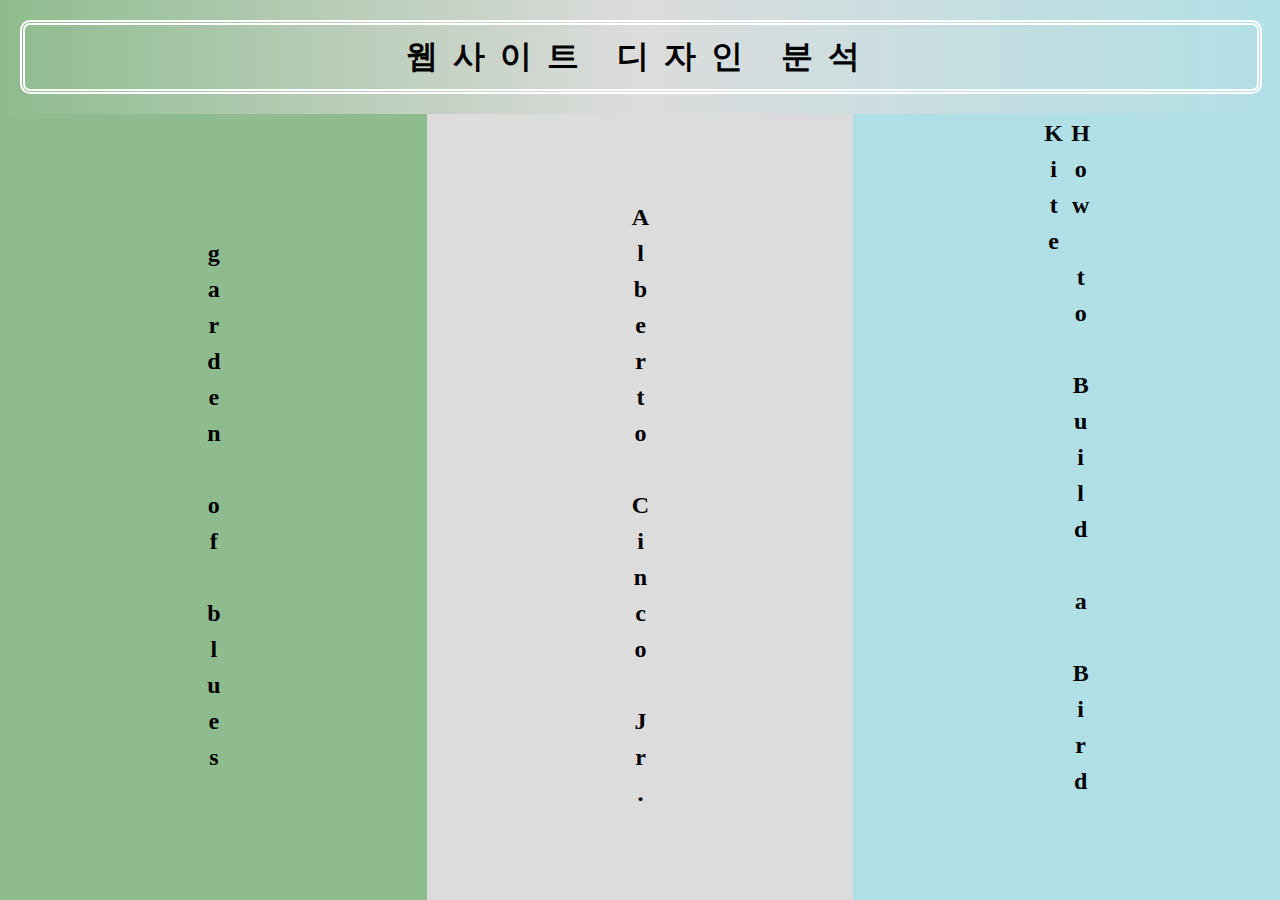
<file: index.html>
<!DOCTYPE html>
<html lang="ko">
	<head>
		<title>웹사이트 디자인 분석</title>
		<meta charset="UTF-8">
		<meta name="viewport" content="width=device-width, initial-scale=1.0">
		<meta name="keywords" content="웹사이트, 디자인, 분석">
		<meta name="description" content="3개의 웹사이트의 디자인을 분석하자">
		<link rel="stylesheet" href="style1.css">
	</head>
	<body>
		<header>
			<h1>웹사이트 디자인 분석</h1>
		</header>
		<article>
			<section class="c">
				<a href="design1.html"><h2>garden of blues</h2></a>
			</section>
			<section class="e">
				<a href="design2.html"><h2>Alberto Cinco Jr.</h2></a>
			</section>
			<section class="l">
				<a href="design3.html"><h2>How to Build a Bird Kite</h2></a>
			</section>
		</article>
	</body>
</html>
</file>
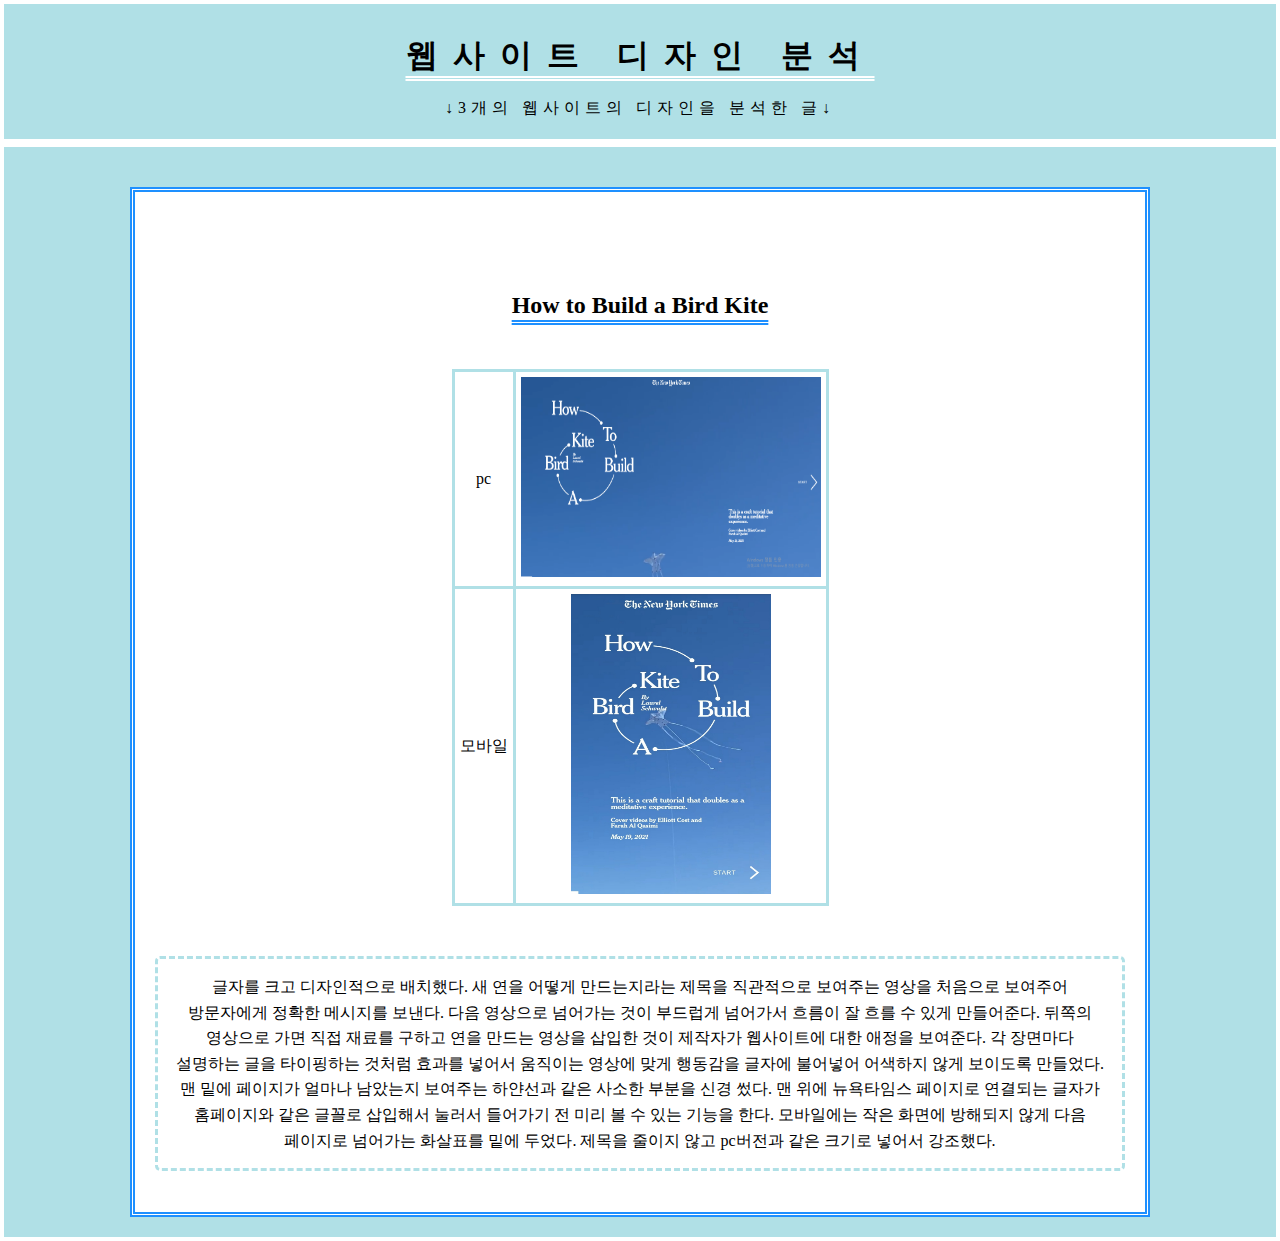
<file: indEX.html>
<!DOCTYPE html>
<html lang="ko">
	<head>
		<title>웹사이트 디자인 분석</title>
		<meta charset="UTF-8">
		<meta name="viewport" content="width=device-width, initial-scale=1.0">
		<meta name="keywords" content="웹사이트, 디자인, 분석">
		<meta name="description" content="3개의 웹사이트의 디자인을 분석하자">
		<link rel="stylesheet" href="style4.css">
	</head>
	<body>
		<header>
			<a href="website2.html"><h1>웹사이트 디자인 분석</h1></a>
			<p>↓3개의 웹사이트의 디자인을 분석한 글↓</p>
		</header>
		
		<article>
			<section>
				<h2><a href="https://www.nytimes.com/interactive/2021/05/19/style/how-to-build-a-bird-kite.html">How to Build a Bird Kite</a></h2>
				<table>
				  	<tr>
				  	  <td>pc</td>
				  	  <td> <img src="img/m.png" width="300px" height="200px" alt="하늘색의 배경에 하얀색의 영어가 적혀있다."></td>
				  	</tr>
				  	<tr>
				  	  <td>모바일</td>
				  	  <td> <img src="img/mm.jpg" width="200px" height="300px" alt="하늘색의 배경에 하얀색의 영어가 적혀있다."></td>
				  	</tr>
				 </table>
				<p>글자를 크고 디자인적으로 배치했다. 새 연을 어떻게 만드는지라는 제목을 직관적으로 보여주는 영상을 처음으로 보여주어 방문자에게 정확한 메시지를 보낸다. 다음 영상으로 넘어가는 것이 부드럽게 넘어가서 흐름이 잘 흐를 수 있게 만들어준다. 뒤쪽의 영상으로 가면 직접 재료를 구하고 연을 만드는 영상을 삽입한 것이 제작자가 웹사이트에 대한 애정을 보여준다. 각 장면마다 설명하는 글을 타이핑하는 것처럼 효과를 넣어서 움직이는 영상에 맞게 행동감을 글자에 불어넣어 어색하지 않게 보이도록 만들었다. 맨 밑에 페이지가 얼마나 남았는지 보여주는 하얀선과 같은 사소한 부분을 신경 썼다. 맨 위에 뉴욕타임스 페이지로 연결되는 글자가 홈페이지와 같은 글꼴로 삽입해서 눌러서 들어가기 전 미리 볼 수 있는 기능을 한다. 모바일에는 작은 화면에 방해되지 않게 다음 페이지로 넘어가는 화살표를 밑에 두었다. 제목을 줄이지 않고 pc버전과 같은 크기로 넣어서 강조했다.</p>
			</section>
		</article>
	</body>
</html>
</file>
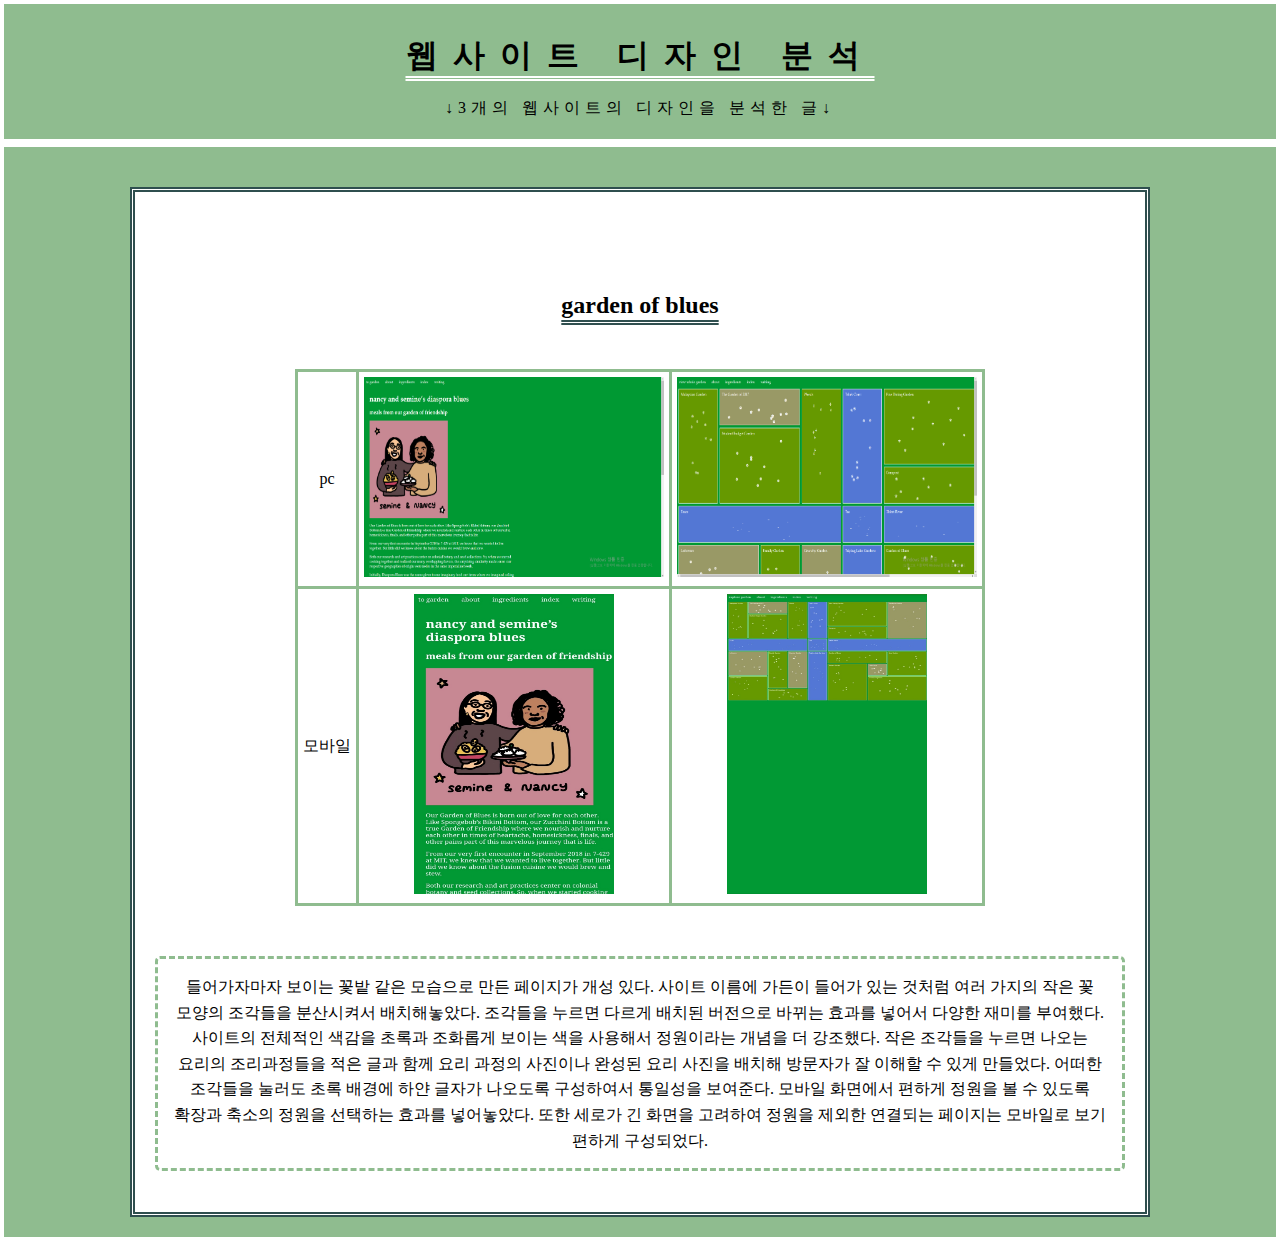
<file: Index.html>
<!DOCTYPE html>
<html lang="ko">
	<head>
		<title>웹사이트 디자인 분석</title>
		<meta charset="UTF-8">
		<meta name="viewport" content="width=device-width, initial-scale=1.0">
		<meta name="keywords" content="웹사이트, 디자인, 분석">
		<meta name="description" content="3개의 웹사이트의 디자인을 분석하자">
		<link rel="stylesheet" href="style2.css">
	</head>
	<body>
		<header>
			<a href="website2.html"><h1>웹사이트 디자인 분석</h1></a>
			<p>↓3개의 웹사이트의 디자인을 분석한 글↓</p>
		</header>
		
		<article>
			<section>
				<h2><a href="https://gardenblues.net/">garden of blues</a></h2>
				<table>
				  	<tr>
				  	  <td>pc</td>
				  	  <td> <img src="img/h.png" width="300px" height="200px" alt="초록 배경에 하얀 영어들과 진분홍색의 배경으로 된 여자 캐릭터들이 서로 물건을 들고 어깨 동무를 한 사진이 있다."></td>
				  	  <td> <img src="img/hh.png" width="300px" height="200px" alt="초록 배경에 연두색, 연한 카키색, 진한 하늘색들이 하얀 테두리로 여러 칸으로 나눠져있다. 그위에는 꽃모양의 이모티콘들이 랜덤으로 배치되어있다."></td>
				  	</tr>
				  	<tr>
				  	  <td>모바일</td>
				  	  <td> <img src="img/hhh.jpg" width="200px" height="300px" alt="초록 배경에 하얀 영어들과 진분홍색의 배경으로 된 여자 캐릭터들이 서로 물건을 들고 어깨 동무를 한 사진이 있다."></td>
				  	  <td> <img src="img/hhhh.jpg" width="200px" height="300px" alt="초록 배경에 연두색, 연한 카키색, 진한 하늘색들이 하얀 테두리로 여러 칸으로 나눠져있다. 그위에는 꽃모양의 이모티콘들이 랜덤으로 배치되어있다."></td>
				  	</tr>
				 </table>
				<p>들어가자마자 보이는 꽃밭 같은 모습으로 만든 페이지가 개성 있다. 사이트 이름에 가든이 들어가 있는 것처럼 여러 가지의 작은 꽃 모양의 조각들을 분산시켜서 배치해놓았다. 조각들을 누르면 다르게 배치된 버전으로 바뀌는 효과를 넣어서 다양한 재미를 부여했다. 사이트의 전체적인 색감을 초록과 조화롭게 보이는 색을 사용해서 정원이라는 개념을 더 강조했다. 작은 조각들을 누르면 나오는 요리의 조리과정들을 적은 글과 함께 요리 과정의 사진이나 완성된 요리 사진을 배치해 방문자가 잘 이해할 수 있게 만들었다. 어떠한 조각들을 눌러도 초록 배경에 하얀 글자가 나오도록 구성하여서 통일성을 보여준다. 모바일 화면에서 편하게 정원을 볼 수 있도록 확장과 축소의 정원을 선택하는 효과를 넣어놓았다. 또한 세로가 긴 화면을 고려하여 정원을 제외한 연결되는 페이지는 모바일로 보기 편하게 구성되었다.</p>
			</section>
		</article>	
	</body>
</html>
</file>
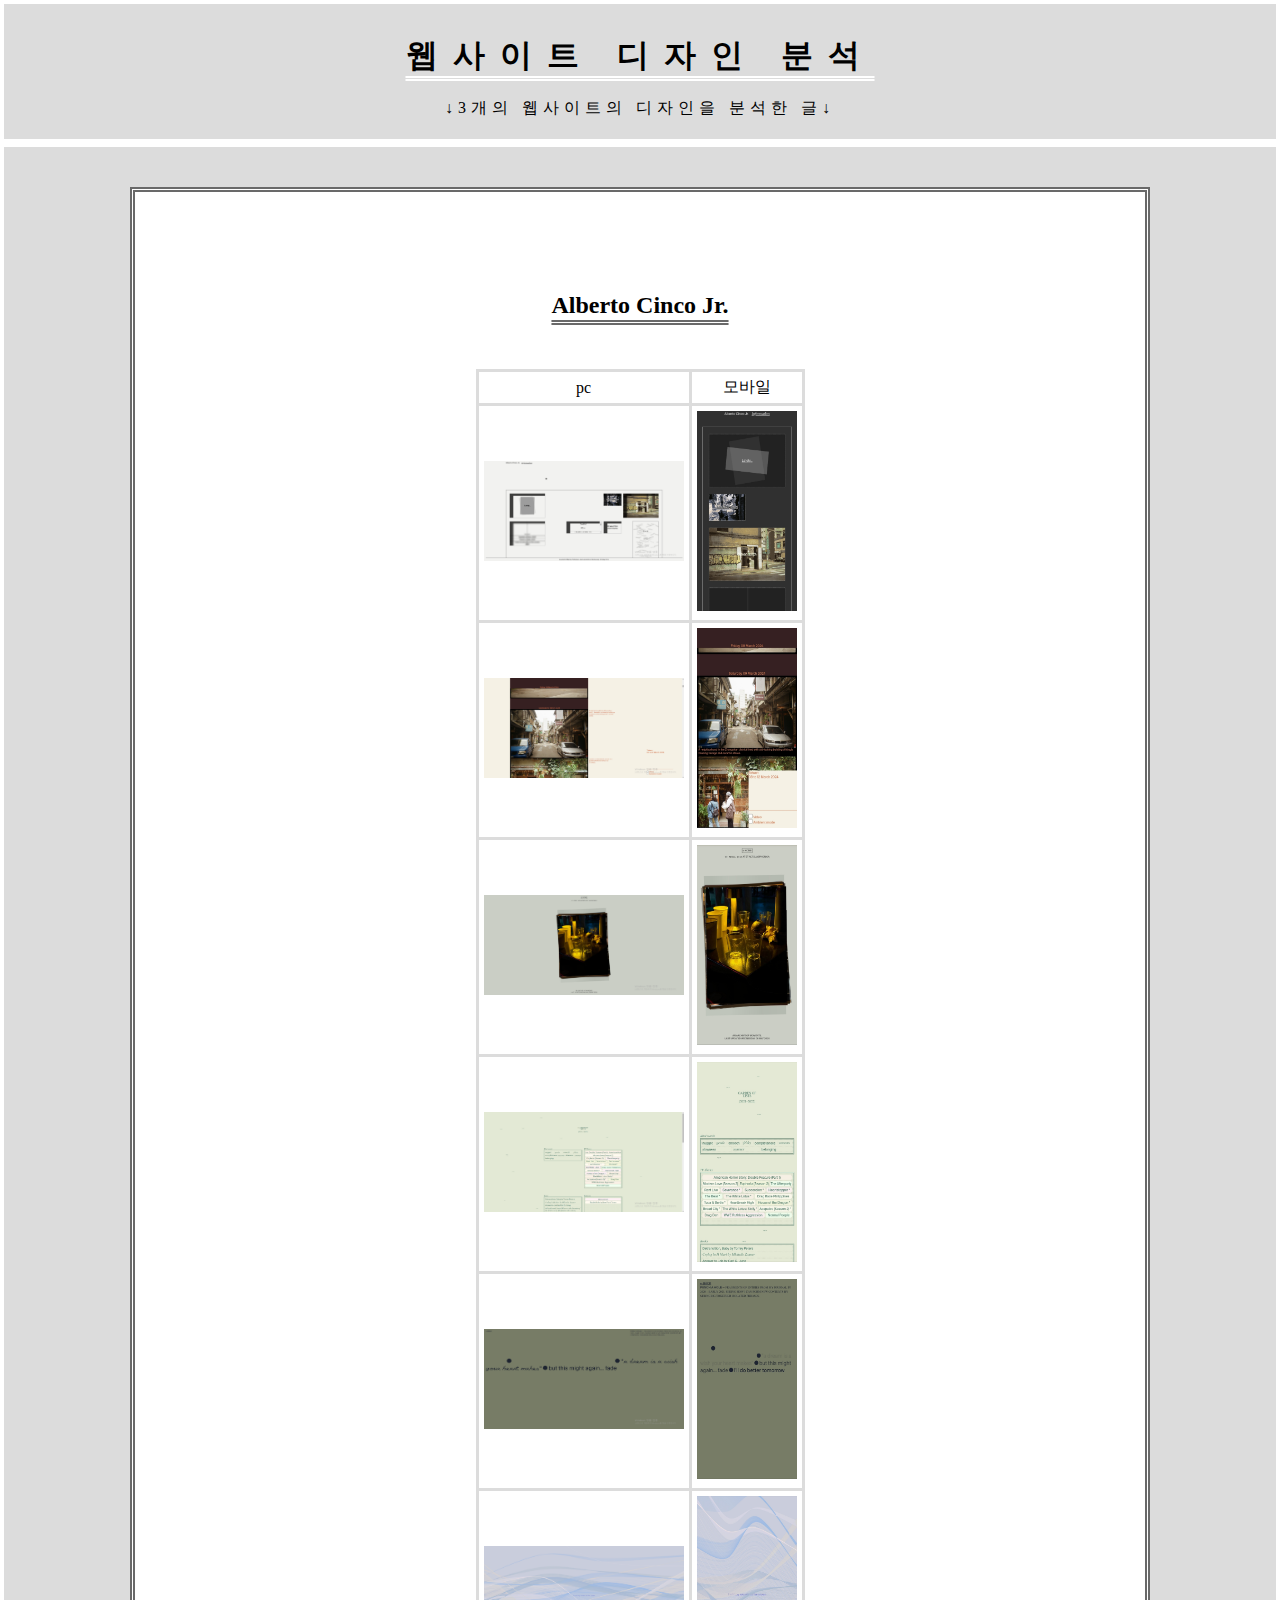
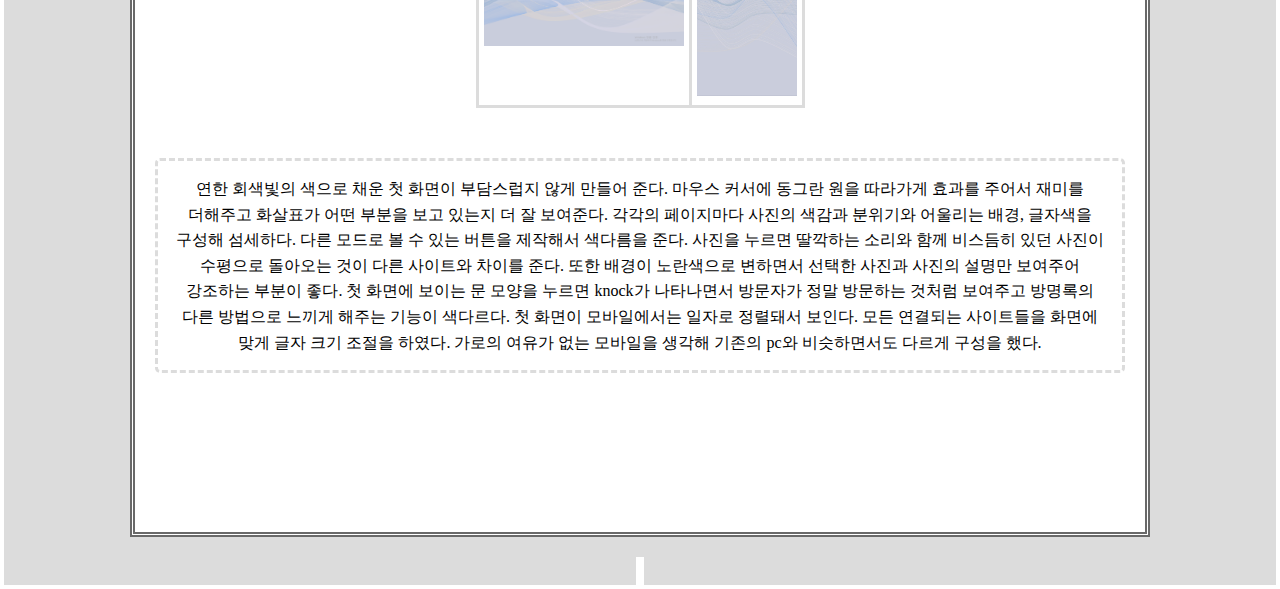
<file: INdex.html>
<!DOCTYPE html>
<html lang="ko">
	<head>
		<title>웹사이트 디자인 분석</title>
		<meta charset="UTF-8">
		<meta name="viewport" content="width=device-width, initial-scale=1.0">
		<meta name="keywords" content="웹사이트, 디자인, 분석">
		<meta name="description" content="3개의 웹사이트의 디자인을 분석하자">
		<link rel="stylesheet" href="style3.css">
	</head>
	<body>
		<header>
			<a href="website2.html"><h1>웹사이트 디자인 분석</h1></a>
			<p>↓3개의 웹사이트의 디자인을 분석한 글↓</p>
		</header>
		
		<article>
			<section>
				<h2><a href="https://albertocinco.com/">Alberto Cinco Jr.</a></h2>
				<table>
				  	<tr>
				  	  <td>pc</td>
				  	  <td>모바일</td>
				  	</tr>
				  	<tr>
					  <td> <img src="img/o.png" width="200px" height="100px" alt="연회색의 배경에 진회색 테두리로 된 여러 칸들이 풍경 사진과 함께랜덤으로 배치되어있다."></td>
					   <td> <img src="img/e.jpg" width="100px" height="200px" alt="연한 검정의 배경에 회색 테두리로 된 여러 칸들이 풍경 사진과 함께 랜덤으로 배치되어있다."></td>
				  	</tr>
				  	<tr>
					  <td> <img src="img/oo.png" width="200px" height="100px" alt="베이지색의 배경에 풍경 사진들이 왼쪽에 세로로 정렬되어있고 옆에는 주황색의 글자가 적혀있다."></td>
					   <td> <img src="img/ee.jpg" width="100px" height="200px" alt="적갈색의 배경에 풍경 사진들이 세로로 정렬되어있고 사진 밑 설명으로 주황색의 글자가 적혀있다. 맨 밑 오른쪽에는 베이지색의 칸이 주황 글자와 함께 있다."></td>
				  	</tr>
				  	<tr>
					  <td> <img src="img/ooo.png" width="200px" height="100px" alt="연한 회색의 배경의 중앙에 사진들이 겹쳐져 올려져 있다."></td>
					   <td> <img src="img/eee.jpg" width="100px" height="200px" alt="연한 회색의 배경의 중앙에 사진들이 겹쳐져 올려져 있다."></td>
				  	</tr>
				  	<tr>
					  <td> <img src="img/oooo.png" width="200px" height="100px" alt="연한 연두베이지색의 배경에 진한 카키색의 글자가 칸 안에 적혀있다."></td>
					   <td> <img src="img/eeee.jpg" width="100px" height="200px" alt="연한 연두베이지색의 배경에 진한 카키색의 글자가 칸 안에 적혀있다."></td>
				  	</tr>
				  	<tr>
					  <td> <img src="img/ooooo.png" width="200px" height="100px" alt="카키색의 배경에 검정색 영어가 적혀있다."></td>
					   <td> <img src="img/eeeee.jpg" width="100px" height="200px" alt="카키색의 배경에 검정색 영어가 적혀있다."></td>
				  	</tr>
				  	<tr>
					  <td> <img src="img/oooooo.png" width="200px" height="100px" alt="연한 하늘색의 배경에 파랑, 하양의 물결 선들이 세로로 분포되어있다."></td>
					   <td> <img src="img/eeeeee.jpg" width="100px" height="200px" alt="연한 하늘색의 배경에 파랑, 하양의 물결 선들이 세로로 분포되어있다."></td>
				  	</tr>
				 </table>
				<p>연한 회색빛의 색으로 채운 첫 화면이 부담스럽지 않게 만들어 준다. 마우스 커서에 동그란 원을 따라가게 효과를 주어서 재미를 더해주고 화살표가 어떤 부분을 보고 있는지 더 잘 보여준다. 각각의 페이지마다 사진의 색감과 분위기와 어울리는 배경, 글자색을 구성해 섬세하다. 다른 모드로 볼 수 있는 버튼을 제작해서 색다름을 준다. 사진을 누르면 딸깍하는 소리와 함께 비스듬히 있던 사진이 수평으로 돌아오는 것이 다른 사이트와 차이를 준다. 또한 배경이 노란색으로 변하면서 선택한 사진과 사진의 설명만 보여주어 강조하는 부분이 좋다. 첫 화면에 보이는 문 모양을 누르면 knock가 나타나면서 방문자가 정말 방문하는 것처럼 보여주고 방명록의 다른 방법으로 느끼게 해주는 기능이 색다르다. 첫 화면이 모바일에서는 일자로 정렬돼서 보인다. 모든 연결되는 사이트들을 화면에 맞게 글자 크기 조절을 하였다. 가로의 여유가 없는 모바일을 생각해 기존의 pc와 비슷하면서도 다르게 구성을 했다.</p>
			</section>
					
		<article>
	</body>
</html>
</file>
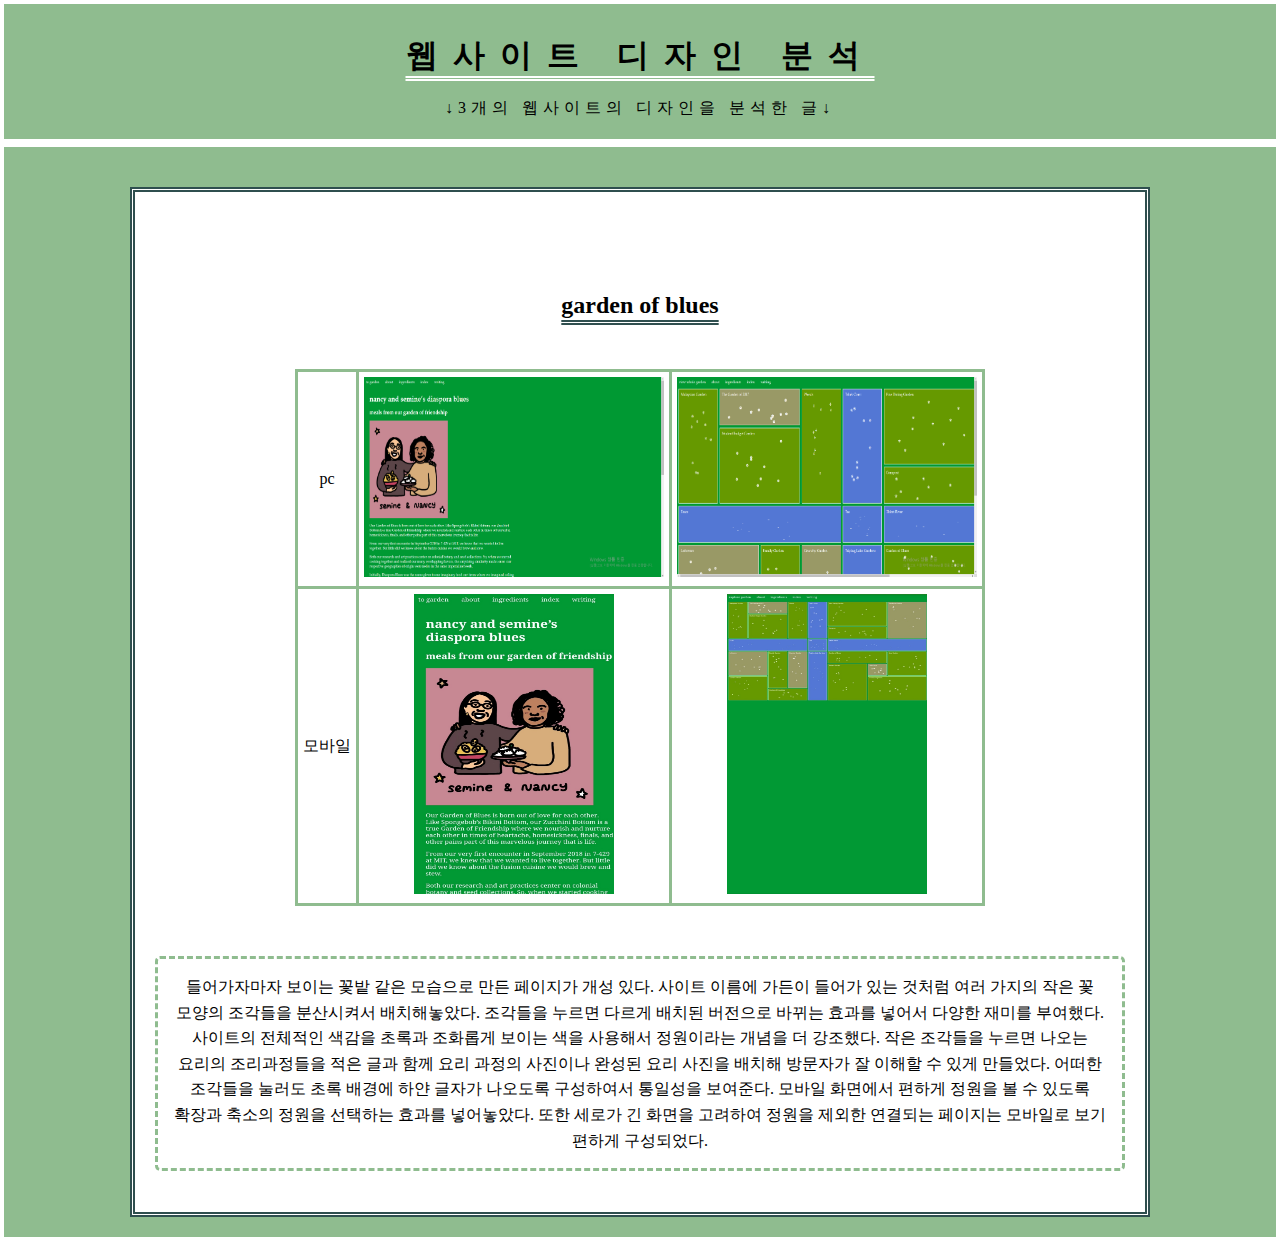
<file: design1.html>
<!DOCTYPE html>
<html lang="ko">
	<head>
		<title>웹사이트 디자인 분석</title>
		<meta charset="UTF-8">
		<meta name="viewport" content="width=device-width, initial-scale=1.0">
		<meta name="keywords" content="웹사이트, 디자인, 분석">
		<meta name="description" content="3개의 웹사이트의 디자인을 분석하자">
		<link rel="stylesheet" href="style2.css">
	</head>
	<body>
		<header>
			<a href="website2.html"><h1>웹사이트 디자인 분석</h1></a>
			<p>↓3개의 웹사이트의 디자인을 분석한 글↓</p>
		</header>
		
		<article>
			<section>
				<h2><a href="https://gardenblues.net/">garden of blues</a></h2>
				<table>
				  	<tr>
				  	  <td>pc</td>
				  	  <td> <img src="img/h.png" width="300px" height="200px" alt="초록 배경에 하얀 영어들과 진분홍색의 배경으로 된 여자 캐릭터들이 서로 물건을 들고 어깨 동무를 한 사진이 있다."></td>
				  	  <td> <img src="img/hh.png" width="300px" height="200px" alt="초록 배경에 연두색, 연한 카키색, 진한 하늘색들이 하얀 테두리로 여러 칸으로 나눠져있다. 그위에는 꽃모양의 이모티콘들이 랜덤으로 배치되어있다."></td>
				  	</tr>
				  	<tr>
				  	  <td>모바일</td>
				  	  <td> <img src="img/hhh.jpg" width="200px" height="300px" alt="초록 배경에 하얀 영어들과 진분홍색의 배경으로 된 여자 캐릭터들이 서로 물건을 들고 어깨 동무를 한 사진이 있다."></td>
				  	  <td> <img src="img/hhhh.jpg" width="200px" height="300px" alt="초록 배경에 연두색, 연한 카키색, 진한 하늘색들이 하얀 테두리로 여러 칸으로 나눠져있다. 그위에는 꽃모양의 이모티콘들이 랜덤으로 배치되어있다."></td>
				  	</tr>
				 </table>
				<p>들어가자마자 보이는 꽃밭 같은 모습으로 만든 페이지가 개성 있다. 사이트 이름에 가든이 들어가 있는 것처럼 여러 가지의 작은 꽃 모양의 조각들을 분산시켜서 배치해놓았다. 조각들을 누르면 다르게 배치된 버전으로 바뀌는 효과를 넣어서 다양한 재미를 부여했다. 사이트의 전체적인 색감을 초록과 조화롭게 보이는 색을 사용해서 정원이라는 개념을 더 강조했다. 작은 조각들을 누르면 나오는 요리의 조리과정들을 적은 글과 함께 요리 과정의 사진이나 완성된 요리 사진을 배치해 방문자가 잘 이해할 수 있게 만들었다. 어떠한 조각들을 눌러도 초록 배경에 하얀 글자가 나오도록 구성하여서 통일성을 보여준다. 모바일 화면에서 편하게 정원을 볼 수 있도록 확장과 축소의 정원을 선택하는 효과를 넣어놓았다. 또한 세로가 긴 화면을 고려하여 정원을 제외한 연결되는 페이지는 모바일로 보기 편하게 구성되었다.</p>
			</section>
		</article>	
	</body>
</html>
</file>
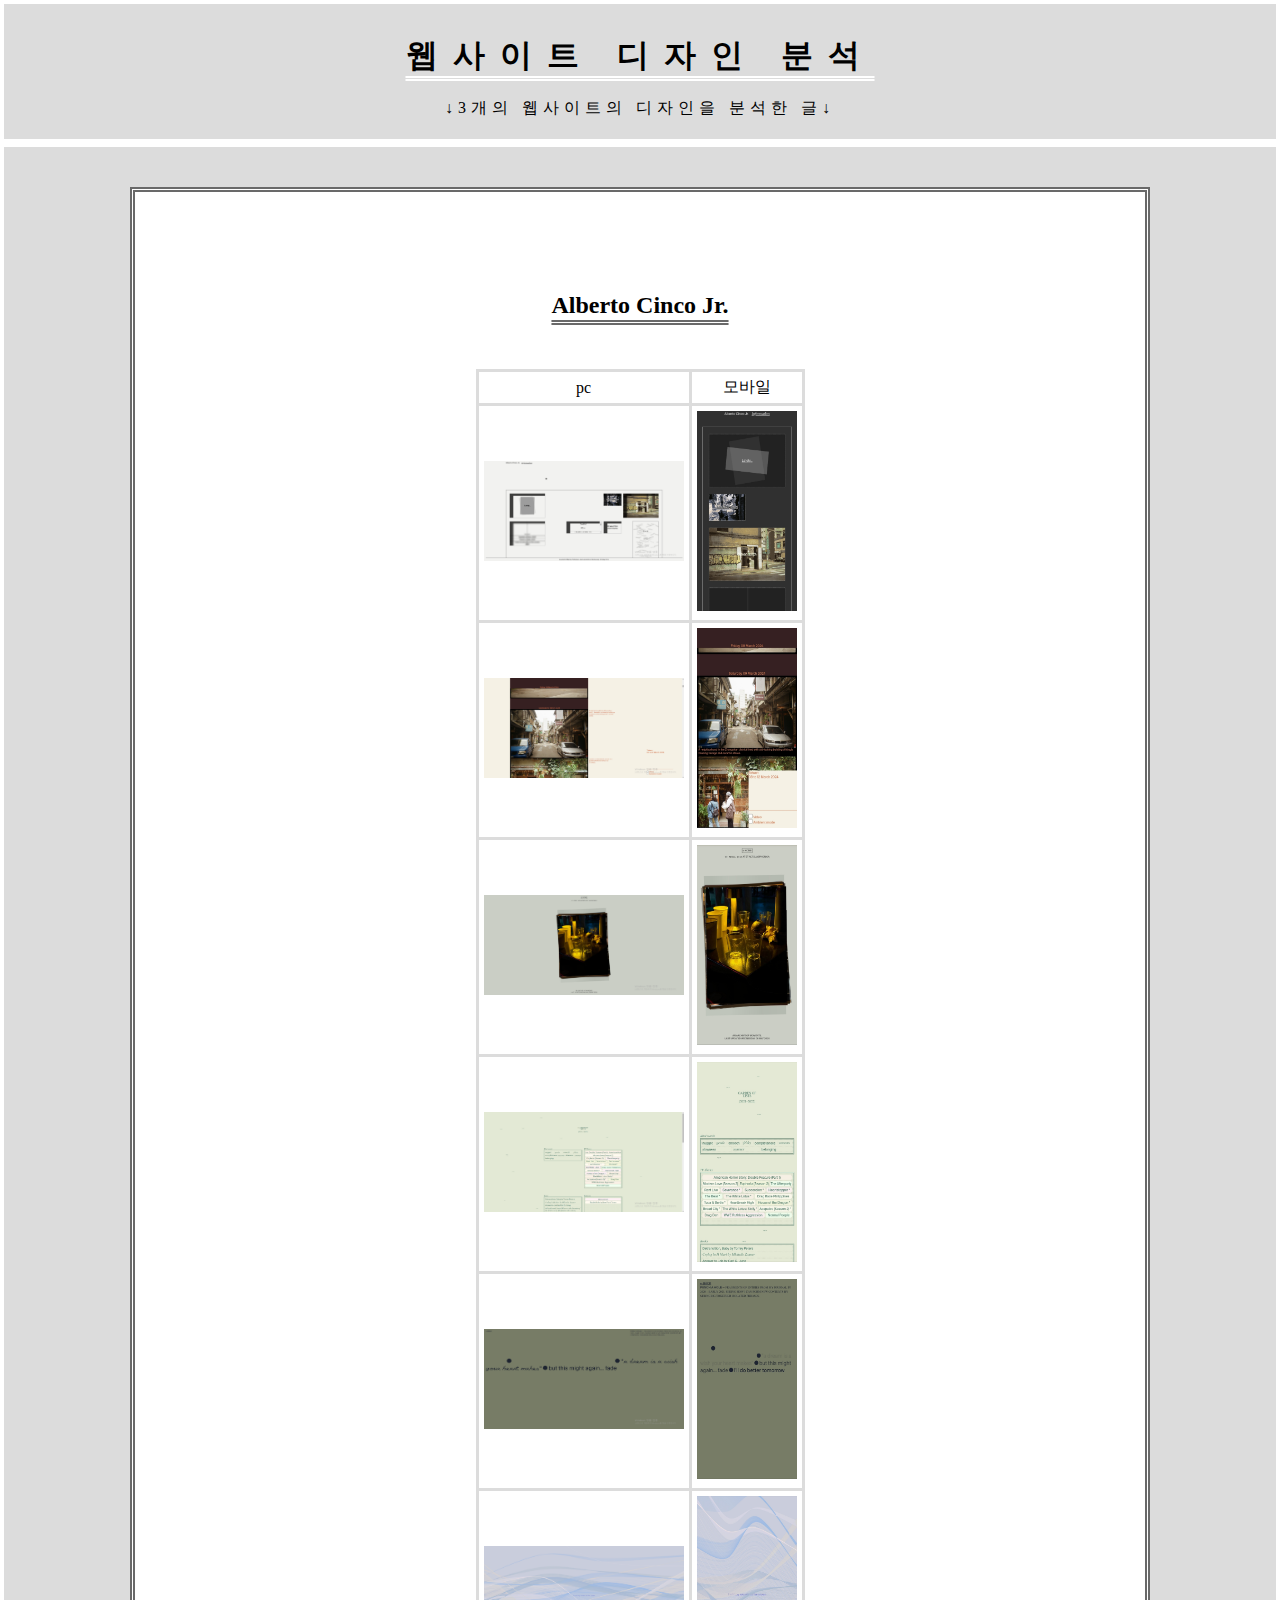
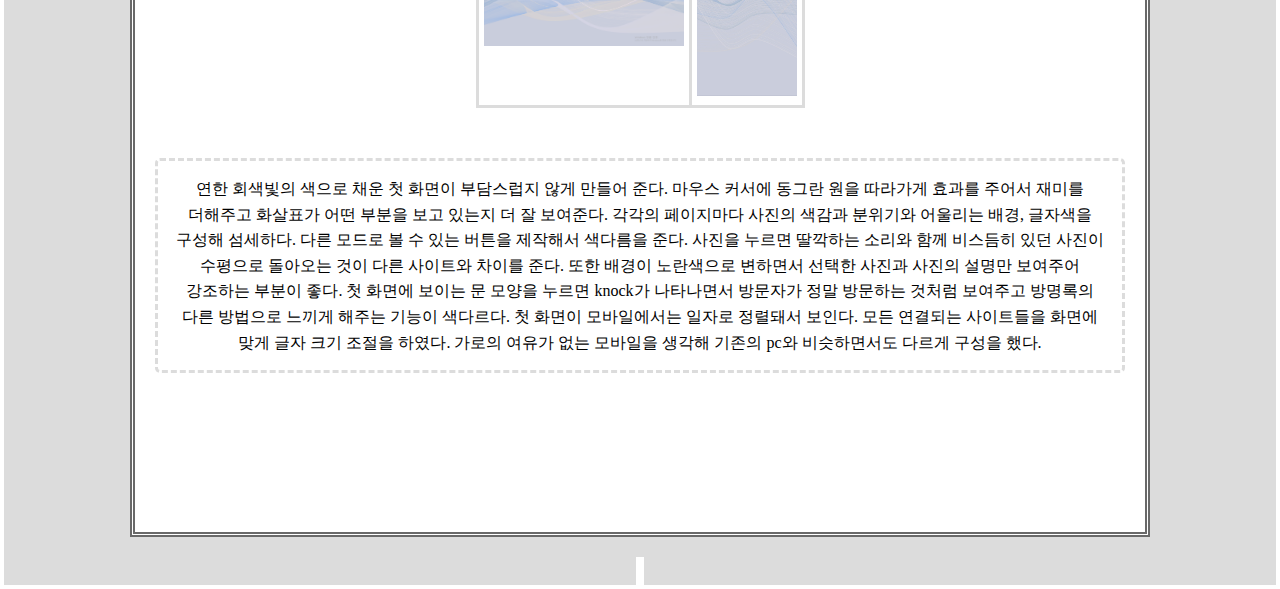
<file: design2.html>
<!DOCTYPE html>
<html lang="ko">
	<head>
		<title>웹사이트 디자인 분석</title>
		<meta charset="UTF-8">
		<meta name="viewport" content="width=device-width, initial-scale=1.0">
		<meta name="keywords" content="웹사이트, 디자인, 분석">
		<meta name="description" content="3개의 웹사이트의 디자인을 분석하자">
		<link rel="stylesheet" href="style3.css">
	</head>
	<body>
		<header>
			<a href="website2.html"><h1>웹사이트 디자인 분석</h1></a>
			<p>↓3개의 웹사이트의 디자인을 분석한 글↓</p>
		</header>
		
		<article>
			<section>
				<h2><a href="https://albertocinco.com/">Alberto Cinco Jr.</a></h2>
				<table>
				  	<tr>
				  	  <td>pc</td>
				  	  <td>모바일</td>
				  	</tr>
				  	<tr>
					  <td> <img src="img/o.png" width="200px" height="100px" alt="연회색의 배경에 진회색 테두리로 된 여러 칸들이 풍경 사진과 함께랜덤으로 배치되어있다."></td>
					   <td> <img src="img/e.jpg" width="100px" height="200px" alt="연한 검정의 배경에 회색 테두리로 된 여러 칸들이 풍경 사진과 함께 랜덤으로 배치되어있다."></td>
				  	</tr>
				  	<tr>
					  <td> <img src="img/oo.png" width="200px" height="100px" alt="베이지색의 배경에 풍경 사진들이 왼쪽에 세로로 정렬되어있고 옆에는 주황색의 글자가 적혀있다."></td>
					   <td> <img src="img/ee.jpg" width="100px" height="200px" alt="적갈색의 배경에 풍경 사진들이 세로로 정렬되어있고 사진 밑 설명으로 주황색의 글자가 적혀있다. 맨 밑 오른쪽에는 베이지색의 칸이 주황 글자와 함께 있다."></td>
				  	</tr>
				  	<tr>
					  <td> <img src="img/ooo.png" width="200px" height="100px" alt="연한 회색의 배경의 중앙에 사진들이 겹쳐져 올려져 있다."></td>
					   <td> <img src="img/eee.jpg" width="100px" height="200px" alt="연한 회색의 배경의 중앙에 사진들이 겹쳐져 올려져 있다."></td>
				  	</tr>
				  	<tr>
					  <td> <img src="img/oooo.png" width="200px" height="100px" alt="연한 연두베이지색의 배경에 진한 카키색의 글자가 칸 안에 적혀있다."></td>
					   <td> <img src="img/eeee.jpg" width="100px" height="200px" alt="연한 연두베이지색의 배경에 진한 카키색의 글자가 칸 안에 적혀있다."></td>
				  	</tr>
				  	<tr>
					  <td> <img src="img/ooooo.png" width="200px" height="100px" alt="카키색의 배경에 검정색 영어가 적혀있다."></td>
					   <td> <img src="img/eeeee.jpg" width="100px" height="200px" alt="카키색의 배경에 검정색 영어가 적혀있다."></td>
				  	</tr>
				  	<tr>
					  <td> <img src="img/oooooo.png" width="200px" height="100px" alt="연한 하늘색의 배경에 파랑, 하양의 물결 선들이 세로로 분포되어있다."></td>
					   <td> <img src="img/eeeeee.jpg" width="100px" height="200px" alt="연한 하늘색의 배경에 파랑, 하양의 물결 선들이 세로로 분포되어있다."></td>
				  	</tr>
				 </table>
				<p>연한 회색빛의 색으로 채운 첫 화면이 부담스럽지 않게 만들어 준다. 마우스 커서에 동그란 원을 따라가게 효과를 주어서 재미를 더해주고 화살표가 어떤 부분을 보고 있는지 더 잘 보여준다. 각각의 페이지마다 사진의 색감과 분위기와 어울리는 배경, 글자색을 구성해 섬세하다. 다른 모드로 볼 수 있는 버튼을 제작해서 색다름을 준다. 사진을 누르면 딸깍하는 소리와 함께 비스듬히 있던 사진이 수평으로 돌아오는 것이 다른 사이트와 차이를 준다. 또한 배경이 노란색으로 변하면서 선택한 사진과 사진의 설명만 보여주어 강조하는 부분이 좋다. 첫 화면에 보이는 문 모양을 누르면 knock가 나타나면서 방문자가 정말 방문하는 것처럼 보여주고 방명록의 다른 방법으로 느끼게 해주는 기능이 색다르다. 첫 화면이 모바일에서는 일자로 정렬돼서 보인다. 모든 연결되는 사이트들을 화면에 맞게 글자 크기 조절을 하였다. 가로의 여유가 없는 모바일을 생각해 기존의 pc와 비슷하면서도 다르게 구성을 했다.</p>
			</section>
					
		<article>
	</body>
</html>
</file>
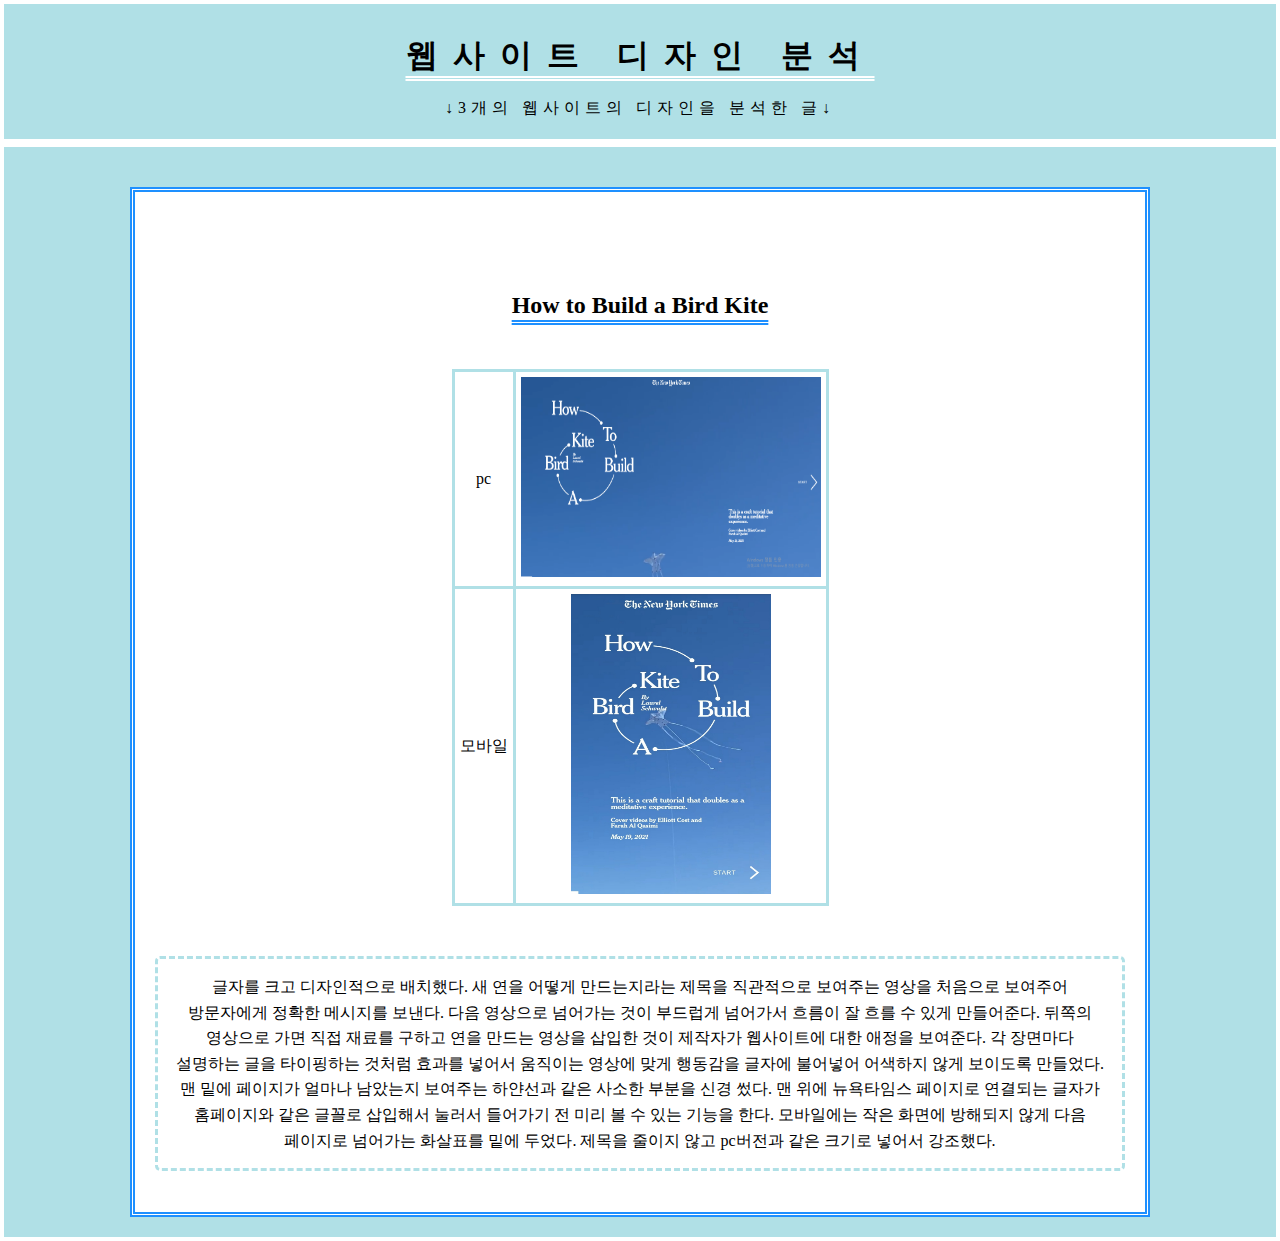
<file: design3.html>
<!DOCTYPE html>
<html lang="ko">
	<head>
		<title>웹사이트 디자인 분석</title>
		<meta charset="UTF-8">
		<meta name="viewport" content="width=device-width, initial-scale=1.0">
		<meta name="keywords" content="웹사이트, 디자인, 분석">
		<meta name="description" content="3개의 웹사이트의 디자인을 분석하자">
		<link rel="stylesheet" href="style4.css">
	</head>
	<body>
		<header>
			<a href="website2.html"><h1>웹사이트 디자인 분석</h1></a>
			<p>↓3개의 웹사이트의 디자인을 분석한 글↓</p>
		</header>
		
		<article>
			<section>
				<h2><a href="https://www.nytimes.com/interactive/2021/05/19/style/how-to-build-a-bird-kite.html">How to Build a Bird Kite</a></h2>
				<table>
				  	<tr>
				  	  <td>pc</td>
				  	  <td> <img src="img/m.png" width="300px" height="200px" alt="하늘색의 배경에 하얀색의 영어가 적혀있다."></td>
				  	</tr>
				  	<tr>
				  	  <td>모바일</td>
				  	  <td> <img src="img/mm.jpg" width="200px" height="300px" alt="하늘색의 배경에 하얀색의 영어가 적혀있다."></td>
				  	</tr>
				 </table>
				<p>글자를 크고 디자인적으로 배치했다. 새 연을 어떻게 만드는지라는 제목을 직관적으로 보여주는 영상을 처음으로 보여주어 방문자에게 정확한 메시지를 보낸다. 다음 영상으로 넘어가는 것이 부드럽게 넘어가서 흐름이 잘 흐를 수 있게 만들어준다. 뒤쪽의 영상으로 가면 직접 재료를 구하고 연을 만드는 영상을 삽입한 것이 제작자가 웹사이트에 대한 애정을 보여준다. 각 장면마다 설명하는 글을 타이핑하는 것처럼 효과를 넣어서 움직이는 영상에 맞게 행동감을 글자에 불어넣어 어색하지 않게 보이도록 만들었다. 맨 밑에 페이지가 얼마나 남았는지 보여주는 하얀선과 같은 사소한 부분을 신경 썼다. 맨 위에 뉴욕타임스 페이지로 연결되는 글자가 홈페이지와 같은 글꼴로 삽입해서 눌러서 들어가기 전 미리 볼 수 있는 기능을 한다. 모바일에는 작은 화면에 방해되지 않게 다음 페이지로 넘어가는 화살표를 밑에 두었다. 제목을 줄이지 않고 pc버전과 같은 크기로 넣어서 강조했다.</p>
			</section>
		</article>
	</body>
</html>
</file>
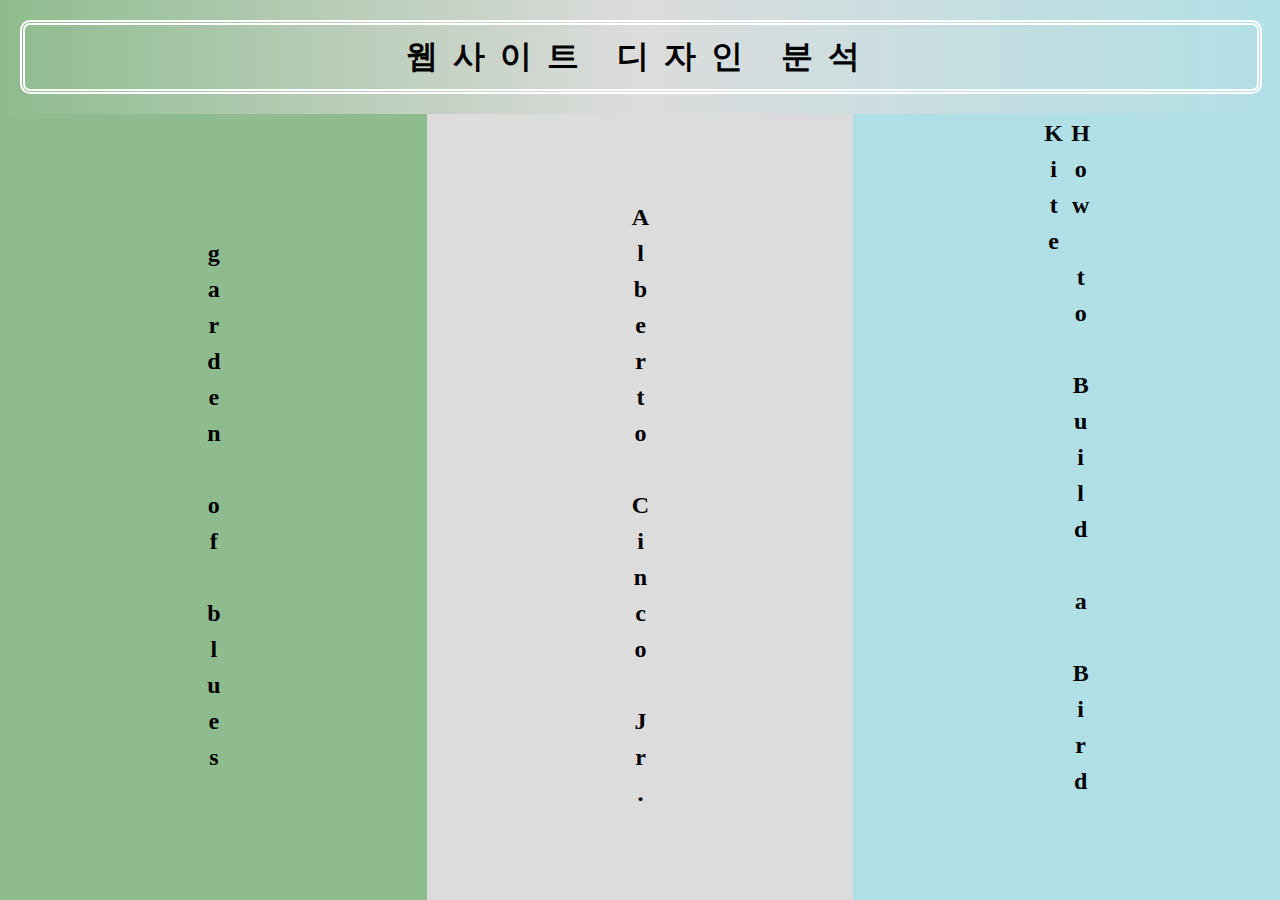
<file: website2.html>
<!DOCTYPE html>
<html lang="ko">
	<head>
		<title>웹사이트 디자인 분석</title>
		<meta charset="UTF-8">
		<meta name="viewport" content="width=device-width, initial-scale=1.0">
		<meta name="keywords" content="웹사이트, 디자인, 분석">
		<meta name="description" content="3개의 웹사이트의 디자인을 분석하자">
		<link rel="stylesheet" href="style1.css">
	</head>
	<body>
		<header>
			<h1>웹사이트 디자인 분석</h1>
		</header>
		<article>
			<section class="c">
				<a href="design1.html"><h2>garden of blues</h2></a>
			</section>
			<section class="e">
				<a href="design2.html"><h2>Alberto Cinco Jr.</h2></a>
			</section>
			<section class="l">
				<a href="design3.html"><h2>How to Build a Bird Kite</h2></a>
			</section>
		</article>
	</body>
</html>
</file>
<file: style1.css>
.c {
	background-color: #8fbc8f;
}

.e {
	background-color: #dcdcdc;
}

.l {
	background-color: #b0e0e6;
}

* {
	margin: 0;
	padding: 0;
	box-sizing: border-box;
	color: black;
	text-decoration: none;
}

article {
	display: flex;
}

section {
	width: calc(100vw / 3);
	height: 100vh;
	display: flex;
	align-items: center;
	justify-content: center;
}

header {
	position: fixed;
	background: linear-gradient(90deg,#8fbc8f, #dcdcdc, #b0e0e6);
}

h1 {
	width: 97vw;
	text-align: center;
	letter-spacing: 15px;
	border: 5px double white;
	border-radius: 10px;
	margin: 20px;
	padding: 10px;
}

h2 {
	writing-mode: vertical-rl;
	text-orientation: upright;
	letter-spacing: 10px;
	margin-top: 120px;
}

@media screen and (max-width: 900px) {
	h1 {
		width: 92vw;
		font-size: 25px;
		word-break: keep-all;
	}

	h2 {
		font-size: 20px;
	}
}
</file>
<file: style4.css>
* {
	margin: 0;
	padding: 0;
	box-sizing: border-box;
	color: black;
	text-decoration: none;
}

header {
	background-color: #b0e0e6;
	border: 4px solid white;
	padding-top: 30px;
}

h1 {
	text-align: center;
	letter-spacing: 15px;
	text-decoration: underline double;
	text-decoration-color: white;
	text-underline-offset: 10px;
	text-decoration-thickness: 1.5px;
}

header > p {
	text-align: center;
	padding: 20px;
	letter-spacing: 5px;
}

article {
	background-color: #b0e0e6;
	display: flex;
	flex-direction: column;
	align-items: center;
	border: 4px solid white;
	padding-top: 20px;
}


section {
	width: 1020px;
	height: 1030px;
	border: 5px double #1e90ff;
	margin: 20px;
	text-align: center;
	background-color: white;
}

table {
	border-collapse: collapse;
	align-items: center;
	justify-content: center;
	display: flex;
	margin: 50px;
}

td {
	border: 3px solid #b0e0e6;
	margin: 5px;
	padding: 5px;
	}


h2 {
	margin: 20px;
	padding-top: 80px;
	text-decoration: underline double;
	text-decoration-color: #1e90ff;
	text-underline-offset: 7px;
	text-decoration-thickness: 2px;
}

section > p {
	margin: 20px;
	padding: 15px;
	line-height: 1.6;
	word-break: keep-all;
	border: 3px dashed #b0e0e6;
	border-radius: 5px;
}

@media screen and (max-width: 900px) {
	li, h1 {
		font-size: 25px;
	}

	h2 {
		font-size: 20px;
		text-decoration-color: #b0e0e6;
	}

	p {
		font-size: 15px;
	}

	section {
		width: 90vw;
		height: 130vh;
		border: 5px double #b0e0e6;
	}

	img {
		width: 23vw;
		height:20vh;
	}

	h1 {
		letter-spacing: 10px;
		text-decoration-color: #b0e0e6;
	}

	header > p {
		letter-spacing: 1px;
	}

	header {
		background-color: lightcyan;
		border: 4px solid #b0e0e6;
	}

	td {
		border: 3px solid #b0e0e6;
	}

	article {
		background-color: lightcyan;
		border: 4px solid #b0e0e6;
	}

	section > p {
		border: 3px dashed #b0e0e6;
	}
}
</file>
<file: style2.css>
* {
	margin: 0;
	padding: 0;
	box-sizing: border-box;
	color: black;
	text-decoration: none;
}

header {
	background-color: #8fbc8f;
	border: 4px solid white;
	padding-top: 30px;
}

h1 {
	text-align: center;
	letter-spacing: 15px;
	text-decoration: underline double;
	text-decoration-color: white;
	text-underline-offset: 10px;
	text-decoration-thickness: 1.5px;
}

header > p {
	text-align: center;
	padding: 20px;
	letter-spacing: 5px;
}

article {
	background-color: #8fbc8f;
	display: flex;
	flex-direction: column;
	align-items: center;
	border: 4px solid white;
	padding-top: 20px;
}


section {
	width: 1020px;
	height: 1030px;
	border: 5px double #2f4f4f;
	margin: 20px;
	text-align: center;
	background-color: white;
}

table {
	border-collapse: collapse;
	align-items: center;
	justify-content: center;
	display: flex;
	margin: 50px;
}

td {
	border: 3px solid #8fbc8f;
	margin: 5px;
	padding: 5px;
	}


h2 {
	margin: 20px;
	padding-top: 80px;
	text-decoration: underline double;
	text-decoration-color: #2f4f4f;
	text-underline-offset: 7px;
	text-decoration-thickness: 2px;
}

section > p {
	margin: 20px;
	padding: 15px;
	line-height: 1.6;
	word-break: keep-all;
	border: 3px dashed #8fbc8f;
	border-radius: 5px;
}

@media screen and (max-width: 900px) {
	li, h1 {
		font-size: 25px;
	}

	h2 {
		font-size: 20px;
		text-decoration-color: #8fbc8f;
	}

	p {
		font-size: 15px;
	}

	section {
		width: 90vw;
		height: 120vh;
		border: 5px double #8fbc8f;
	}

	img {
		width: 23vw;
		height:20vh;
	}

	h1 {
		letter-spacing: 10px;
		text-decoration-color: #8fbc8f;
	}

	header > p {
		letter-spacing: 1px;
	}

	header {
		background-color: honeydew;
		border: 4px solid #8fbc8f;
	}

	td {
		border: 3px solid #8fbc8f;
	}

	article {
		background-color: honeydew;
		border: 4px solid #8fbc8f;
	}

	section > p {
		border: 3px dashed #8fbc8f;
	}
}
</file>
<file: style3.css>
* {
	margin: 0;
	padding: 0;
	box-sizing: border-box;
	color: black;
	text-decoration: none;
}

header {
	background-color: #dcdcdc;
	border: 4px solid white;
	padding-top: 30px;
}

h1 {
	text-align: center;
	letter-spacing: 15px;
	text-decoration: underline double;
	text-decoration-color: white;
	text-underline-offset: 10px;
	text-decoration-thickness: 1.5px;
}

header > p {
	text-align: center;
	padding: 20px;
	letter-spacing: 5px;
}

article {
	background-color: #dcdcdc;
	display: flex;
	flex-direction: column;
	align-items: center;
	border: 4px solid white;
	padding-top: 20px;
}


section {
	width: 1020px;
	height: 1950px;
	border: 5px double #696969;
	margin: 20px;
	text-align: center;
	background-color: white;
}

table {
	border-collapse: collapse;
	align-items: center;
	justify-content: center;
	display: flex;
	margin: 50px;
}

td {
	border: 3px solid #dcdcdc;
	margin: 5px;
	padding: 5px;
	}


h2 {
	margin: 20px;
	padding-top: 80px;
	text-decoration: underline double;
	text-decoration-color: #696969;
	text-underline-offset: 7px;
	text-decoration-thickness: 2px;
}

section > p {
	margin: 20px;
	padding: 15px;
	line-height: 1.6;
	word-break: keep-all;
	border: 3px dashed #dcdcdc;
	border-radius: 5px;
}

@media screen and (max-width: 900px) {
	li, h1 {
		font-size: 25px;
	}

	h2 {
		font-size: 20px;
		text-decoration-color: #dcdcdc;
	}

	p {
		font-size: 15px;
	}

	section {
		width: 90vw;
		height: 230vh;
		border: 5px double #dcdcdc;
	}

	img {
		width: 23vw;
		height:20vh;
	}

	h1 {
		letter-spacing: 10px;
		text-decoration-color: #dcdcdc;
	}

	header > p {
		letter-spacing: 1px;
	}

	header {
		background-color: beige;
		border: 4px solid #dcdcdc;
	}

	td {
		border: 3px solid #dcdcdc;
	}

	article {
		background-color: beige;
		border: 4px solid #dcdcdc;
	}

	section > p {
		border: 3px dashed #dcdcdc;
	}
}
</file>
